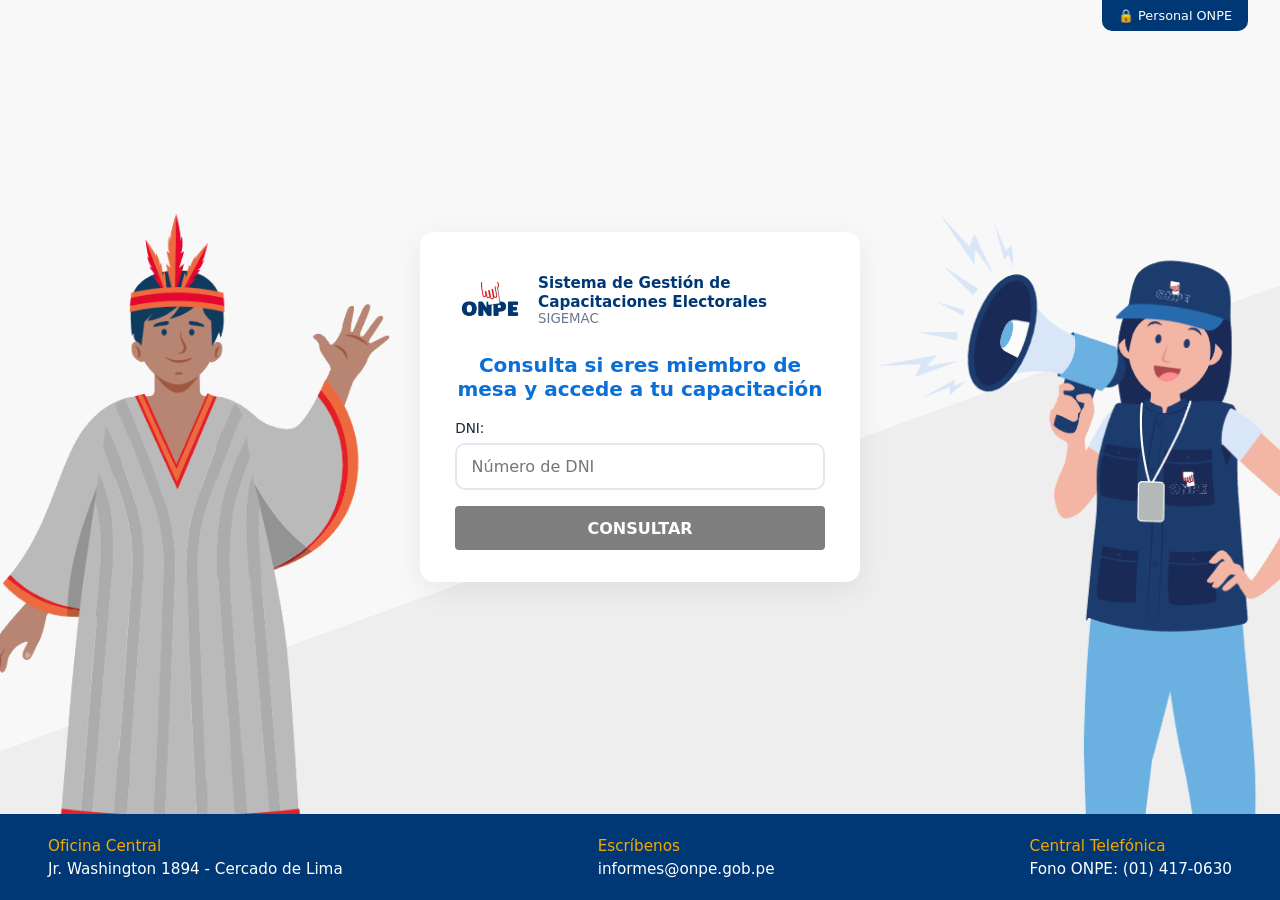
<file: FRONTEND/sigemac-onpe/index.html>
<!DOCTYPE html>
<html lang="es">
<head>
  <meta charset="utf-8">
  <meta name="viewport" content="width=device-width, initial-scale=1">
  <title>SIGEMAC · ONPE</title>
  <link rel="stylesheet" href="css/styles.css">
</head>
<body class="portal">
  <button class="staff-tab" id="openStaff" type="button">🔒 Personal ONPE</button>

  <main class="stage">
    <img class="hero l" src="assets/img/persona-izq.png" alt="" aria-hidden="true">
    <img class="hero r" src="assets/img/persona-der.png" alt="" aria-hidden="true">
    <section class="card">
      <div class="brand">
        <img src="assets/img/onpe-logo.png" alt="ONPE">
        <div><b>Sistema de Gestión de Capacitaciones Electorales</b><small>SIGEMAC</small></div>
      </div>
      <h1>Consulta si eres miembro de mesa y accede a tu capacitación</h1>
      <form id="dniForm" novalidate>
        <label for="dniQ">DNI:</label>
        <input id="dniQ" inputmode="numeric" maxlength="8" placeholder="Número de DNI" autocomplete="off">
        <button class="btn" type="submit">CONSULTAR</button>
      </form>
      <div id="dniOut" aria-live="polite"></div>
    </section>
  </main>

  <footer>
    <div><b>Oficina Central</b>Jr. Washington 1894 - Cercado de Lima</div>
    <div><b>Escríbenos</b>informes@onpe.gob.pe</div>
    <div><b>Central Telefónica</b>Fono ONPE: (01) 417-0630</div>
  </footer>

  <dialog id="staffDlg">
    <form id="loginForm" novalidate>
      <h2>Acceso del personal</h2>
      <p class="muted">Solo Coordinadores, Capacitadores y Asistentes Logísticos.</p>
      <label>Rol</label>
      <div class="roles" id="roles"></div>
      <label for="dni">DNI</label>
      <input id="dni" inputmode="numeric" maxlength="8" autocomplete="username" placeholder="8 dígitos">
      <label for="pwd">Contraseña</label>
      <input id="pwd" type="password" autocomplete="current-password">
      <p class="error" id="err" role="alert"></p>
      <button class="btn" type="submit">Ingresar al sistema</button>
      <button class="link" type="button" id="closeStaff">Cancelar</button>
    </form>
  </dialog>

  <script src="js/config.js"></script>
  <script src="js/models/Models.js"></script>
  <script src="js/data/ApiClient.js"></script>
  <script src="js/data/Repositories.js"></script>
  <script src="js/business/Services.js"></script>
  <script src="js/views/Views.js"></script>
  <script src="js/controllers/AuthController.js"></script>
</body>
</html>
</file>
<file: FRONTEND/sigemac-onpe/css/styles.css>
:root{--navy:#0f1d3a;--navy2:#1c2d52;--red:#c8102e;--blue:#003876;--bg:#f3f5f9;--txt:#1b2540;--mut:#6b7590;--ok:#16a34a;--line:#e3e7ef}
*{box-sizing:border-box;margin:0}
body{font-family:Inter,system-ui,"Segoe UI",sans-serif;color:var(--txt);background:var(--bg)}
h1,h2{font-family:"Libre Baskerville",Georgia,serif}
.muted{color:var(--mut);font-size:.9rem}
.btn{background:var(--red);color:#fff;border:0;border-radius:10px;padding:.8rem 1.2rem;font:inherit;font-weight:600;cursor:pointer;width:100%}
.btn:hover{filter:brightness(1.1)}.btn.sec{background:var(--blue)}
label{display:block;font-size:.72rem;font-weight:700;letter-spacing:.05em;text-transform:uppercase;margin:1rem 0 .4rem}
input,select{width:100%;padding:.75rem .9rem;border:2px solid var(--line);border-radius:10px;font:inherit;background:#fff}
input:focus,select:focus{outline:0;border-color:var(--blue)}
.error{color:var(--red);font-size:.85rem;min-height:1.2rem;margin:.6rem 0}

.roles{display:grid;grid-template-columns:1fr 1fr;gap:.6rem}
.roles button{background:#fff;border:2px solid var(--line);border-radius:12px;padding:.7rem;font:inherit;font-size:.85rem;cursor:pointer;text-align:left}
.roles button.on{border-color:var(--red);background:#fdeef0;color:var(--red);font-weight:600}

.panel{background:#fff;border:1px solid var(--line);border-radius:16px;padding:1.4rem;margin-bottom:1.4rem}
.panel h3{margin-bottom:.6rem}
.grid{display:grid;grid-template-columns:repeat(auto-fit,minmax(170px,1fr));gap:1rem}
.form{display:grid;grid-template-columns:repeat(auto-fit,minmax(200px,1fr));gap:0 1rem;align-items:end}
.form .btn{width:auto;grid-column:1/-1;justify-self:start;margin-top:1rem}
.kpi b{font-size:1.8rem;color:var(--blue)}.kpi span{display:block;color:var(--mut);font-size:.85rem}
table{width:100%;border-collapse:collapse;font-size:.9rem}
th,td{text-align:left;padding:.65rem;border-bottom:1px solid var(--line)}
th{color:var(--mut);font-size:.75rem;text-transform:uppercase}
td input{width:auto}
.bar{background:var(--line);border-radius:8px;height:10px;overflow:hidden;margin-bottom:.8rem}
.bar i{display:block;height:100%;background:var(--red)}
.tag{padding:.2rem .6rem;border-radius:20px;font-size:.75rem;background:#e6efff;color:var(--blue)}
#toast{position:fixed;bottom:1.5rem;right:1.5rem;background:var(--ok);color:#fff;padding:.8rem 1.2rem;border-radius:12px;opacity:0;transition:.3s;pointer-events:none}
#toast.show{opacity:1}#toast.err{background:var(--red)}

/* Portal de consulta (estilo ONPE) */
.portal{min-height:100vh;display:flex;flex-direction:column;background:linear-gradient(160deg,#f8f8f8 55%,#eeeeee 55%)}
.staff-tab{position:absolute;z-index:10;top:0;right:2rem;background:var(--blue);color:#fff;border:0;border-radius:0 0 10px 10px;padding:.5rem 1rem;font:inherit;font-size:.8rem;cursor:pointer}
.stage{flex:1;display:grid;place-items:center;padding:3rem 1rem}
.portal .card{background:#fff;width:100%;max-width:440px;padding:2rem 2.2rem;border-radius:14px;box-shadow:0 8px 30px #0001;text-align:center}
.brand{display:flex;align-items:center;justify-content:center;gap:.8rem;text-align:left}
.brand img{height:70px}.brand b{color:var(--blue);font-size:.95rem}.brand small{display:block;color:var(--mut)}
.portal h1{font-family:inherit;font-size:1.25rem;color:#0a6fd6;margin:1.2rem 0}
.portal .card label{text-align:left;text-transform:none;font-weight:500;letter-spacing:0;font-size:.85rem}
#dniForm .btn{margin-top:1rem;border-radius:4px;background:#7f7f7f}#dniForm .btn:hover{background:var(--blue)}
.alert{background:#fdeef0;border:1px solid var(--red);color:var(--red);border-radius:10px;padding:.8rem;margin-top:1rem;text-align:left;font-size:.9rem}
.result{margin-top:1rem;text-align:left}.result .panel{margin:.8rem 0}.ok{color:var(--ok);font-weight:600}
.portal .roles{grid-template-columns:1fr}
footer{background:var(--blue);color:#fff;display:flex;gap:2rem;flex-wrap:wrap;justify-content:space-between;padding:1.4rem 3rem;font-size:.95rem}
footer b{display:block;color:#f5a800;font-weight:500;margin-bottom:.3rem}
dialog{border:0;border-radius:16px;padding:1.6rem;width:min(400px,92vw);margin:auto;box-shadow:0 20px 50px #0005}
dialog::backdrop{background:#0f1d3a99}
.link{background:none;border:0;color:var(--mut);cursor:pointer;width:100%;margin-top:.6rem;font:inherit}

/* Personajes de fondo */
.stage{position:relative;overflow:hidden;min-height:660px}
.hero{position:absolute;bottom:0;height:min(84%,600px);width:auto;pointer-events:none;user-select:none}
.hero.l{right:calc(50% + 250px)}
.hero.r{left:calc(50% + 240px)}
.portal .card{position:relative;z-index:1}
@media(max-width:1100px){.hero{display:none}.stage{min-height:0}}

/* Pestañas internas, impresión */
[hidden]{display:none!important}
.tabs{display:flex;gap:.4rem;flex-wrap:wrap;margin-bottom:1rem}
.tabs button{background:#fff;border:1px solid var(--line);border-radius:20px;padding:.5rem 1rem;font:inherit;font-size:.85rem;cursor:pointer}
.tabs button.on{background:var(--blue);color:#fff;border-color:var(--blue)}
@media print{aside,.tabs,form,.btn,#toast{display:none!important}.app{display:block}}

/* Panel (estilo del prototipo) */
.app{display:grid;grid-template-columns:250px 1fr;height:100vh;overflow:hidden}
.app.collapsed{grid-template-columns:68px 1fr}
aside{background:#1a2b4a;color:#fff;padding:1rem .8rem;display:flex;flex-direction:column;gap:.5rem;overflow-y:auto}
.side-top{display:flex;align-items:center;gap:.6rem}
.side-top img{height:40px;background:#fff;border-radius:10px;padding:2px}
.brand-t{flex:1;line-height:1.2}.brand-t small{display:block;color:#9fb0cf;font-size:.7rem}
#toggle{background:none;border:0;color:#9fb0cf;cursor:pointer}
.pill{border:1px solid #c8102e88;background:#c8102e22;color:#ff8fa0;border-radius:10px;padding:.5rem .7rem;font-size:.78rem;font-weight:600}
nav{display:flex;flex-direction:column;gap:.15rem;margin:.6rem 0}
.nv,.sub a{display:flex;align-items:center;gap:.7rem;color:#c9d3e8;padding:.65rem .8rem;border-radius:10px;cursor:pointer;font-size:.88rem}
.nv:hover{background:#ffffff14}.nv.on{background:#a8122a;color:#fff;font-weight:600}
.nv i{margin-left:auto;font-style:normal;font-size:.7rem;transition:.2s}.nv.on i{transform:rotate(90deg)}
.sub{display:none;flex-direction:column;padding-left:2.2rem}.sub.open{display:flex}
.sub a{font-size:.78rem;color:#8ea0c2;padding:.4rem .6rem}.sub a:hover,.sub a.on{color:#fff}
#logout{margin-top:auto}
.collapsed .lbl,.collapsed .brand-t,.collapsed .pill,.collapsed .sub,.collapsed .nv i{display:none}
.mainwrap{display:flex;flex-direction:column;overflow:hidden}
.top{height:56px;background:#fff;border-bottom:1px solid var(--line);display:flex;align-items:center;justify-content:space-between;padding:0 1.4rem;flex-shrink:0}
.who{display:flex;align-items:center;gap:.8rem;text-align:right;font-size:.8rem}.who small{display:block;color:var(--mut);font-size:.68rem}
.bell{position:relative}.bell i{position:absolute;top:0;right:0;width:6px;height:6px;border-radius:50%;background:var(--red)}
.content{padding:1.4rem 1.6rem;overflow-y:auto;flex:1}
.content h2{margin-bottom:1.2rem;font-family:inherit;color:#1a2b4a}.content ul{margin-left:1.2rem;line-height:1.8}
.head h1{font-family:inherit;font-size:1.5rem;color:#1a2b4a}.head p{color:var(--mut);margin-bottom:1.2rem}
.stats{display:grid;grid-template-columns:repeat(auto-fit,minmax(200px,1fr));gap:1rem;margin-bottom:1.2rem}
.stat{background:#fff;border-radius:14px;padding:1.1rem;display:flex;gap:.9rem;align-items:center;box-shadow:0 1px 4px #0001}
.stat .ico{width:46px;height:46px;border-radius:12px;display:grid;place-items:center;font-size:1.3rem}
.stat b{font-size:1.5rem;display:block;color:#1a2b4a}.stat span{font-size:.82rem;color:#475569;display:block}.stat small{font-size:.72rem}
.row2{display:grid;grid-template-columns:2fr 1fr;gap:1rem;margin-bottom:1.2rem}.row2 .panel{margin:0}
.chart{width:100%;height:auto}
.legend{display:flex;gap:1rem;justify-content:center;font-size:.75rem;flex-wrap:wrap;margin-top:.6rem}.legend i{display:inline-block;width:8px;height:8px;border-radius:50%;margin-right:.3rem}
.sitem{display:flex;align-items:center;gap:.8rem;background:#f8fafc;border-radius:10px;padding:.7rem;margin-bottom:.6rem}
.sitem .t{font-weight:600;font-size:.88rem}.sitem small{color:var(--mut);font-size:.72rem}.sitem>.tag{margin-left:auto}
.dbox{text-align:center;min-width:34px}.dbox b{display:block;color:var(--red);font-size:1.1rem}.dbox small{text-transform:uppercase}
.av{width:34px;height:34px;border-radius:50%;background:#1a2b4a;color:#fff;display:grid;place-items:center;font-weight:700}
.tag.g{background:#e6f4ea;color:#2d7d46}.tag.r{background:#fdeef0;color:#c8102e}.tag.y{background:#fdf5dc;color:#a87c00}.tag.b{background:#e6efff;color:#003876}
.hb{display:grid;grid-template-columns:70px 1fr 60px;align-items:center;gap:.6rem;margin-bottom:.6rem;font-size:.8rem}
.stack{display:flex;background:var(--line);border-radius:6px;height:14px;overflow:hidden}.stack i{display:block;height:100%}
.btnsm{margin-left:auto;background:#1a2b4a;color:#fff;border-radius:8px;padding:.35rem .8rem;font-size:.75rem;text-decoration:none}
@media(max-width:900px){.app{grid-template-columns:1fr;height:auto;overflow:visible}.row2{grid-template-columns:1fr}aside{flex-direction:row;flex-wrap:wrap}nav{flex-direction:row;flex-wrap:wrap}.sub{display:none!important}.mainwrap{overflow:visible}}
</file>
